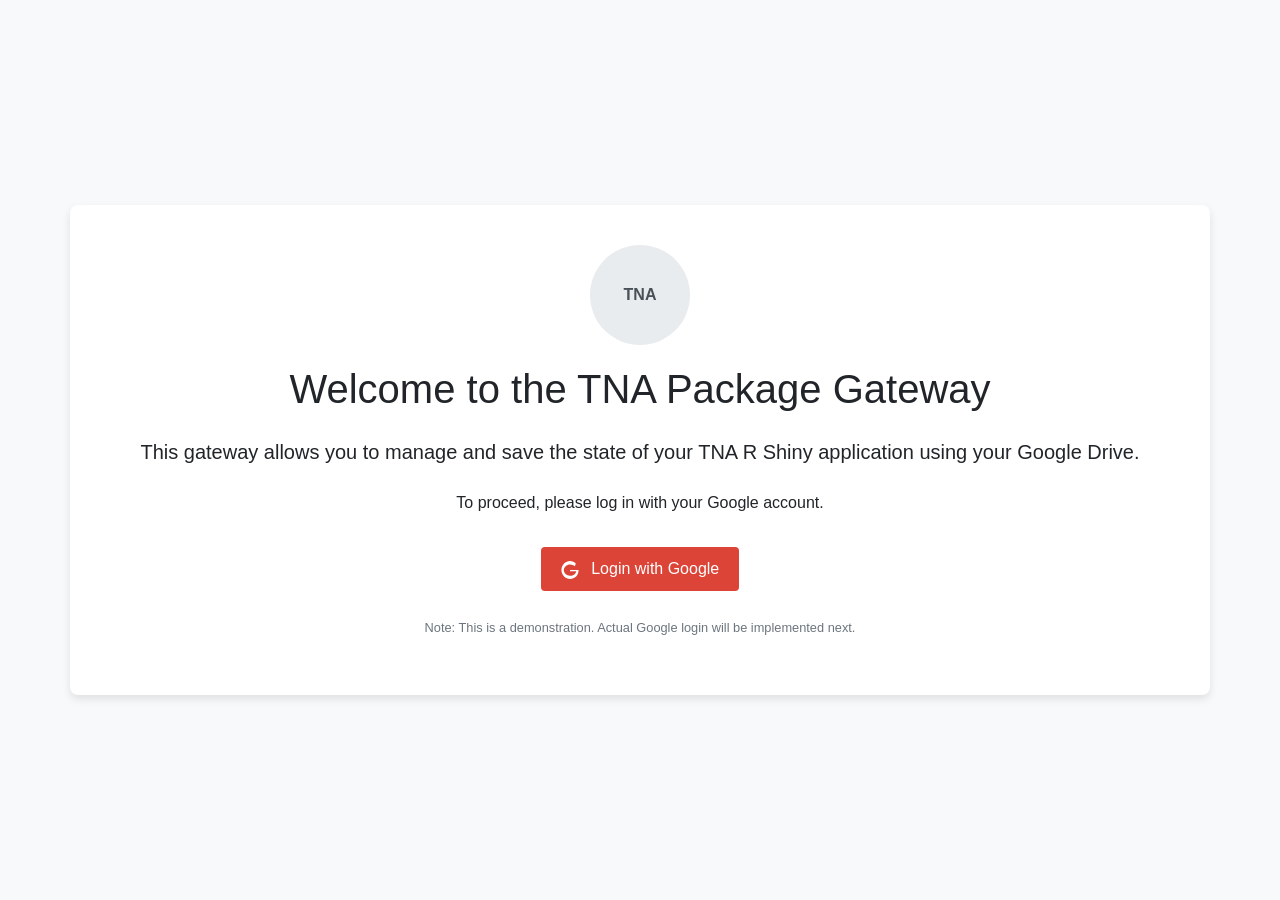
<file: gateway/templates/index.html>
<!DOCTYPE html>
<html lang="en">
<head>
    <meta charset="UTF-8">
    <meta name="viewport" content="width=device-width, initial-scale=1.0">
    <title>TNA Package Gateway</title>
    <link href="https://stackpath.bootstrapcdn.com/bootstrap/4.5.2/css/bootstrap.min.css" rel="stylesheet">
    <style>
        body {
            display: flex;
            flex-direction: column;
            align-items: center;
            justify-content: center;
            min-height: 100vh;
            font-family: sans-serif;
            background-color: #f8f9fa;
        }
        .container {
            text-align: center;
            background-color: #ffffff;
            padding: 40px;
            border-radius: 8px;
            box-shadow: 0 4px 8px rgba(0,0,0,0.1);
        }
        .logo-placeholder { /* Placeholder for TNA logo if available */
            width: 100px;
            height: 100px;
            background-color: #e9ecef;
            border-radius: 50%;
            margin: 0 auto 20px auto;
            display: flex;
            align-items: center;
            justify-content: center;
            font-weight: bold;
            color: #495057;
        }
        .btn-google {
            background-color: #DB4437;
            color: white;
            padding: 10px 20px;
            border: none;
            border-radius: 4px;
            font-size: 16px;
            cursor: pointer;
            transition: background-color 0.3s;
        }
        .btn-google:hover {
            background-color: #c33b2e;
            color: white; /* Ensure text color remains white on hover */
            text-decoration: none; /* Remove underline on hover if it's an <a> tag */
        }
    </style>
</head>
<body>
    <div class="container">
        <div class="logo-placeholder">TNA</div>
        <h1 class="mb-4">Welcome to the TNA Package Gateway</h1>
        <p class="lead mb-4">This gateway allows you to manage and save the state of your TNA R Shiny application using your Google Drive.</p>
        <p>To proceed, please log in with your Google account.</p>
        <!-- The href will be updated later to point to the actual Google login route -->
        <a href="/login/google" class="btn btn-google mt-3">
            <svg width="18" height="18" xmlns="http://www.w3.org/2000/svg" viewBox="0 0 488 512" style="fill:white; margin-right: 8px; vertical-align: middle;"><!--!Font Awesome Free 6.5.1 by @fontawesome - https://fontawesome.com License - https://fontawesome.com/license/free Copyright 2024 Fonticons, Inc.--><path d="M488 261.8C488 403.3 381.5 512 244 512 118.3 512 0 398.5 0 256S118.3 0 244 0c69.8 0 125.5 28.9 165.7 72.2L381.5 150.3C345.4 117.7 300.6 96.5 244 96.5c-93.7 0-175.2 73-175.2 162.6s81.5 162.6 175.2 162.6c67.1 0 110.5-27.9 138.6-53.2 21.5-19 35.6-46.2 39.2-76.2H244V256h244l-.2 5.8z"/></svg>
            Login with Google
        </a>
        <p class="mt-4 text-muted"><small>Note: This is a demonstration. Actual Google login will be implemented next.</small></p>
    </div>

    <script src="https://code.jquery.com/jquery-3.5.1.slim.min.js"></script>
    <script src="https://cdn.jsdelivr.net/npm/@popperjs/core@2.5.4/dist/umd/popper.min.js"></script>
    <script src="https://stackpath.bootstrapcdn.com/bootstrap/4.5.2/js/bootstrap.min.js"></script>
</body>
</html>
</file>
